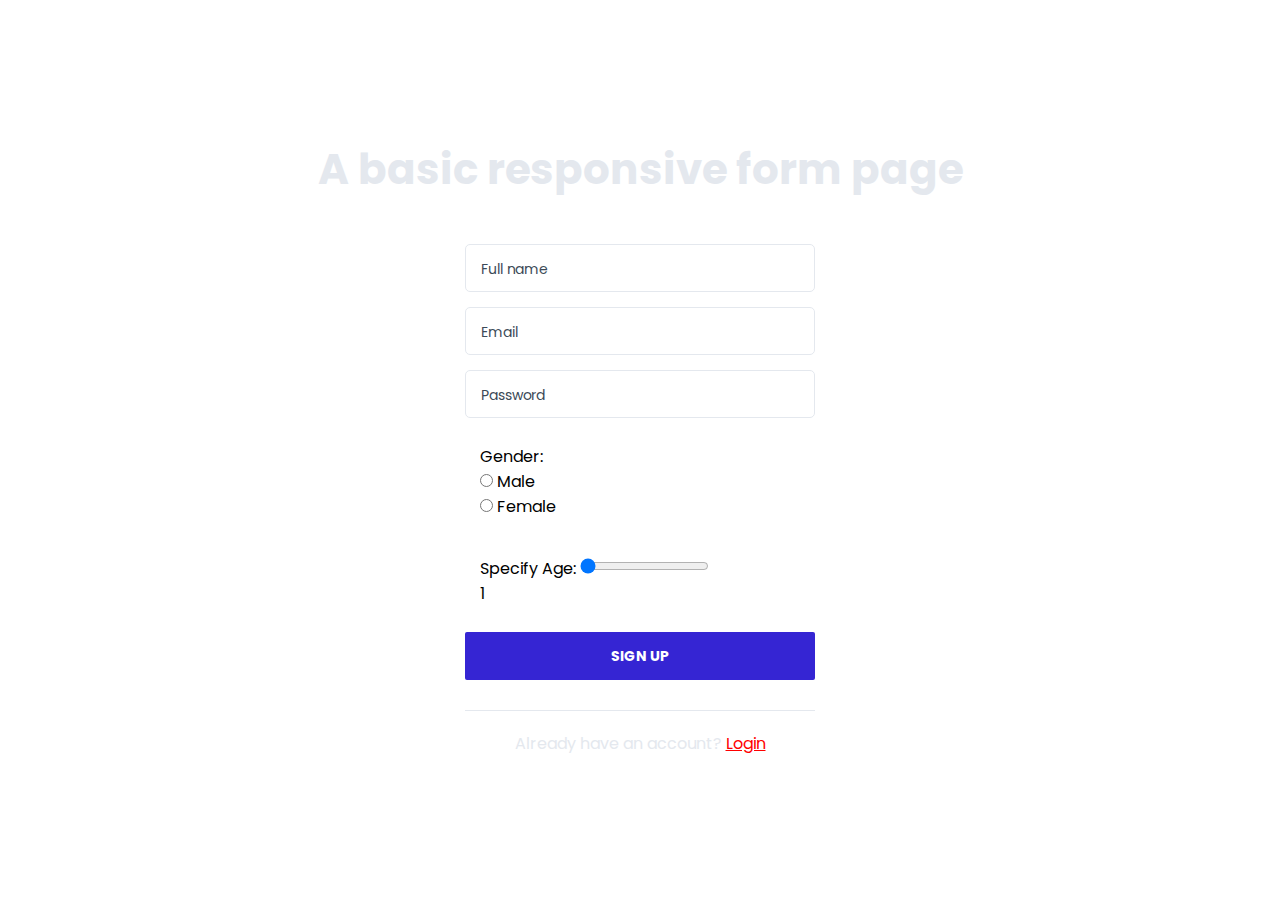
<file: index.html>
<html lang="en">
<head>
    <meta charset="UTF-8">
    <meta http-equiv="X-UA-Compatible" content="IE=edge">
    <meta name="viewport" content="width=device-width, initial-scale=1.0">
    <title>Responsive form page</title>
    <link rel="stylesheet" href="style.css">
</head>
<body>
    <div class="wrapper">
        <div class="headline">
            <h1>A basic responsive form page</h1>
        </div>
        <form class="form" method="dialog" action="#">
           <div class="signup">
               <div class="form-group">
                    <input type="text" placeholder="Full name" required="" id="name">
               </div>
               <div class="form-group">
                    <input type="email" placeholder="Email" required="">
                </div>
                <div class="form-group">
                    <input type="password" placeholder="Password" >
                
                </div>
                <div class="Gender">
                    <form>  
        
                        <label>  
                        Gender:   
                        </label>  <br>  
                        <input type="radio" name="gender" value="male"/> Male    
                        <br>  
                        <input type="radio" name="gender" value="female"/> Female <br/>   
                    </form>  
                </div>
                
                <div class="Age">
                    <label for="age">Specify Age:</label>
                    <input type="range" min="1" max="100" value="1"   oninput="rangeValue.innerText = this.value">
                    <p id="rangeValue">1</p>
                </div>
                <button type="submit" class="btn" onclick="displayDetails()" >SIGN UP</button>
                <div class="account-exist">
                    Already have an account? <a href="#" id="login">Login</a>
                </div>
            
            
            </div>
            

            <div class="signin"> 
                <div class="form-group">
                    <input type="email" placeholder="Email" required="">
                </div>
                <div class="form-group">
                    <input type="password" placeholder="Password" required="">
                </div>
                <div class="forget-password">
                    <div class="check-box">
                        <input type="checkbox" id="checkbox">
                        <label for="checkbox">Remember me</label>
                    </div>
                    <a href="#">Forget password?</a>
                </div>
                <button type="submit" class="btn">LOGIN</button>
                <div class="account-exist">
                    Create New a account? <a href="#" id="signup">Signup</a>
                </div>
            </div>
         </form>
         <div class="Box">
            <p id="textBox">

            </p>
         
         </div>
         
        
        
    <script src="main.js"></script>
</body>
</html>
</file>
<file: style.css>
/* === Google Font ===*/
@import url('https://fonts.googleapis.com/css2?family=Poppins:wght@400;500;600;700;800;900&display=swap');
*{
    margin:0;
    padding:0;
    box-sizing: border-box;
    font-family: 'Poppins', sans-serif;
}

/* === Variables Define ===*/
:root{
    --primary-color:#3525D3;
    --white-color:#fff;
    --black-color:#3C4A57; 
    --light-gray:#E4E8EE;
}

/* === Body CSS ===*/
body{  
    position: relative;
    display: flex;
    align-items: center;
    justify-content: center;
    min-height: 100vh;
}
.wrapper::before{
    content:'';
    position: absolute;
    top:0;
    left:0;
    right:0;
    bottom:0;
    background-image: url("https://cdn.pixabay.com/photo/2016/05/05/02/37/sunset-1373171_960_720.jpg");
    background-position: center center;
    background-size: cover;
    background-repeat: no-repeat;
    min-height: 100vh;
    z-index: -1;
}
.wrapper .headline{
    text-align: center;
    padding-bottom:48px;
}
.wrapper .headline h1{
    font-size: 42px;
    font-weight: 700;
    line-height: 52px;
    color: #E4E8EE;
}
.wrapper .form{
    max-width:350px;
    width:100%;
    margin:auto;
}
.wrapper .form-group{
    margin-bottom: 15px;
}
.wrapper .form-group input{
    display:block;
    font-size: 16px;
    line-height: 24px;
    letter-spacing: -0.1px;
    padding:11px 15px;
    height:48px;
    border-radius: 5px;
    color:var(--black-color);
    border:1px solid #e4e8ee;
    box-shadow: none;
    width:100%;
}
.Gender{
    background-color: var(--white-color);
    border-radius: 5px;
    font-size: 16px;
    padding:11px 15px;
    margin-bottom: 15px;
}
.Age{
    background-color: var(--white-color);
    border-radius: 5px;
    font-size: 16px;
    padding:11px 15px;
}

.wrapper .form-group input::placeholder{
    color:var(--black-color);
    font-weight: 400;
    font-size: 14px;
}
.wrapper .btn{
    width:100%;
    margin:15px 0 30px;
    font-size: 14px;
    line-height: 22px;
    font-weight: 700;
    padding:12px 29px;
    height:48px;
    text-transform: uppercase;
    color:var(--white-color);
    background-color: var(--primary-color);
    border:none;
    border-radius: 2px;
    cursor: pointer;
    text-align: center;
}
.wrapper .account-exist{
    color:var(--light-gray);
    border-top:1px solid var(--light-gray);
    padding-top:20px;
    text-align: center;
}
.wrapper .account-exist a{
    color:red;
}
.wrapper .forget-password{
    display:flex;
    align-items:center;
    justify-content:space-between;
    padding:15px 0;
}
.wrapper .forget-password a{
    color:red;
}
.wrapper .forget-password .check-box{
    font-size: 15px;
    color:var(--light-gray);
} 
.signup.inActive{
    display: none;
}
.signin{
    display: none;
}
.signin.active{
    display:block;
}

.slider {
    position:absolute;
    top:50%;
    left:50%;
    transform:translate(-50%,-50%);
    width:500px;
    height:60px;
    padding:30px;
    padding-left: 40px;
    background:#fcfcfc;
    border-radius:20px;
    display:flex;
    align-items:center;
    box-shadow:0px 15px 40px #7E6D5766;
   }
   .slider p {
    font-size:26px;
    font-weight:600;
    font-family: Open Sans;
    padding-left:30px;
    color:#7E6D57;
   }
   .slider input[type=”range”] {
    -webkit-appearance:none !important;
    width:420px;
    height:2px;
    background:#7E6D57;
    border:none;
    outline:none;
   }
   .slider input[type=”range”]::-webkit-slider-thumb {
    -webkit-appearance:none !important;
    width:30px;
    height:30px;
    background:#fcfcfc;
    border:2px solid #7E6D57;
    border-radius:50%;
    cursor:pointer;
   }
   .slider input[type=”range”]::-webkit-slider-thumb:hover {
    background:#7E6D57;
   }
  
   .Box{
    position: relative;
   left: 600px;
   bottom: 350px;
   background:whitesmoke;
   
   }
</file>
